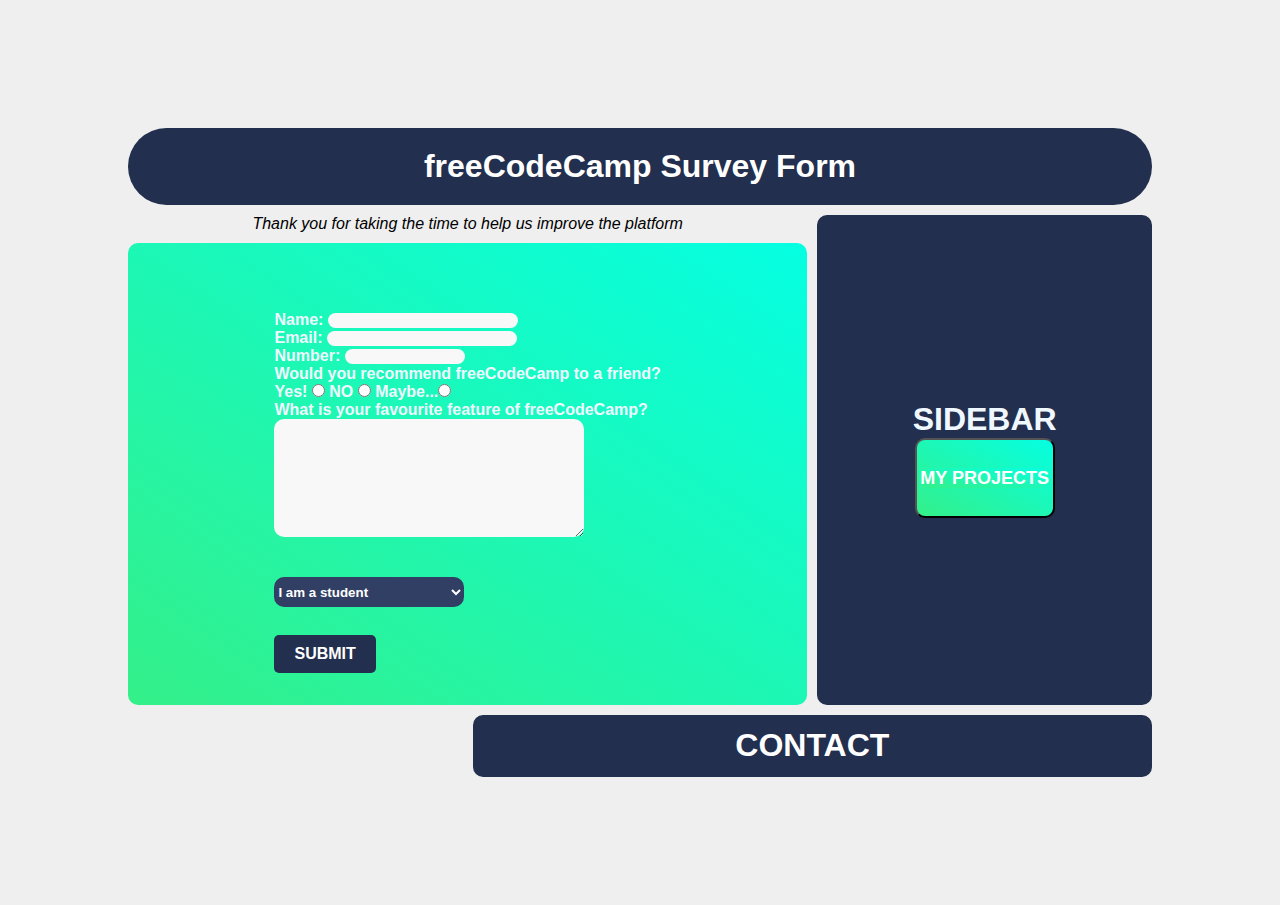
<file: index.html>
<!DOCTYPE html>
<html lang="en">
  <head>
    <meta charset="UTF-8" />
    <meta name="viewport" content="width=device-width, initial-scale=1.0" />
    <link rel="stylesheet" href="style.css" />
    <title>SurveyFormFreecodeCamp</title>
  </head>

  <body>
    <div class="container">
      <h1 class="mainTitle">freeCodeCamp Survey Form</h1>
      <h2 class="description">
        Thank you for taking the time to help us improve the platform
      </h2>
      <div class="content">
        <form>
          <!-- NAME FORM: -->
          <label for="name" id="name-label"> Name:</label>
          <input class="inputBox" id="name" type="text" required />
          <br />
          <!-- EMAIL FORM: -->
          <label for="email" id="email-label"> Email:</label>
          <input class="inputBox" id="email" type="email" required />
          <br />
          <!-- NUMBER FORM: -->
          <label for="number" id="number-label"> Number:</label>
          <input
            type="number"
            class="inputBox"
            min="0"
            max="9999999"
            required
          />
          <br />
          <label>
            Would you recommend freeCodeCamp to a friend?
            <br />
            <label for="option1"
              >Yes! <input type="radio" name="optionGroup" value="option1"
            /></label>
            <label for="option2"
              >NO <input type="radio" name="optionGroup" value="option1"
            /></label>
            <label for="option3"
              >Maybe...<input type="radio" name="optionGroup" value="option1"
            /></label>
          </label>
          <br />
          <!-- TEXT FORM: -->
          <label for="feature" id="name-label">
            What is your favourite feature of freeCodeCamp?
          </label>
          <br />
          <textarea
            class="inputBox"
            name="text"
            id="textform"
            cols="30"
            rows="10"
          ></textarea>
          <br />
          <br />
          <br />
          <select name="dropdown" class="dropdown">
            <option value="option1">I am a student</option>
            <option value="option2">I am a professional</option>
          </select>
          <br />
          <br />
          <button class="submit" type="submit">SUBMIT</button>
        </form>
      </div>
      <div class="sidebar">
        SIDEBAR
        <button id="fantasyButton">
          <a id="fantasyButton" href="projects/links.html"> MY PROJECTS</a>
        </button>
      </div>
      <a class="footer" href="page2.html">CONTACT</a>
    </div>
  </body>
</html>
</file>
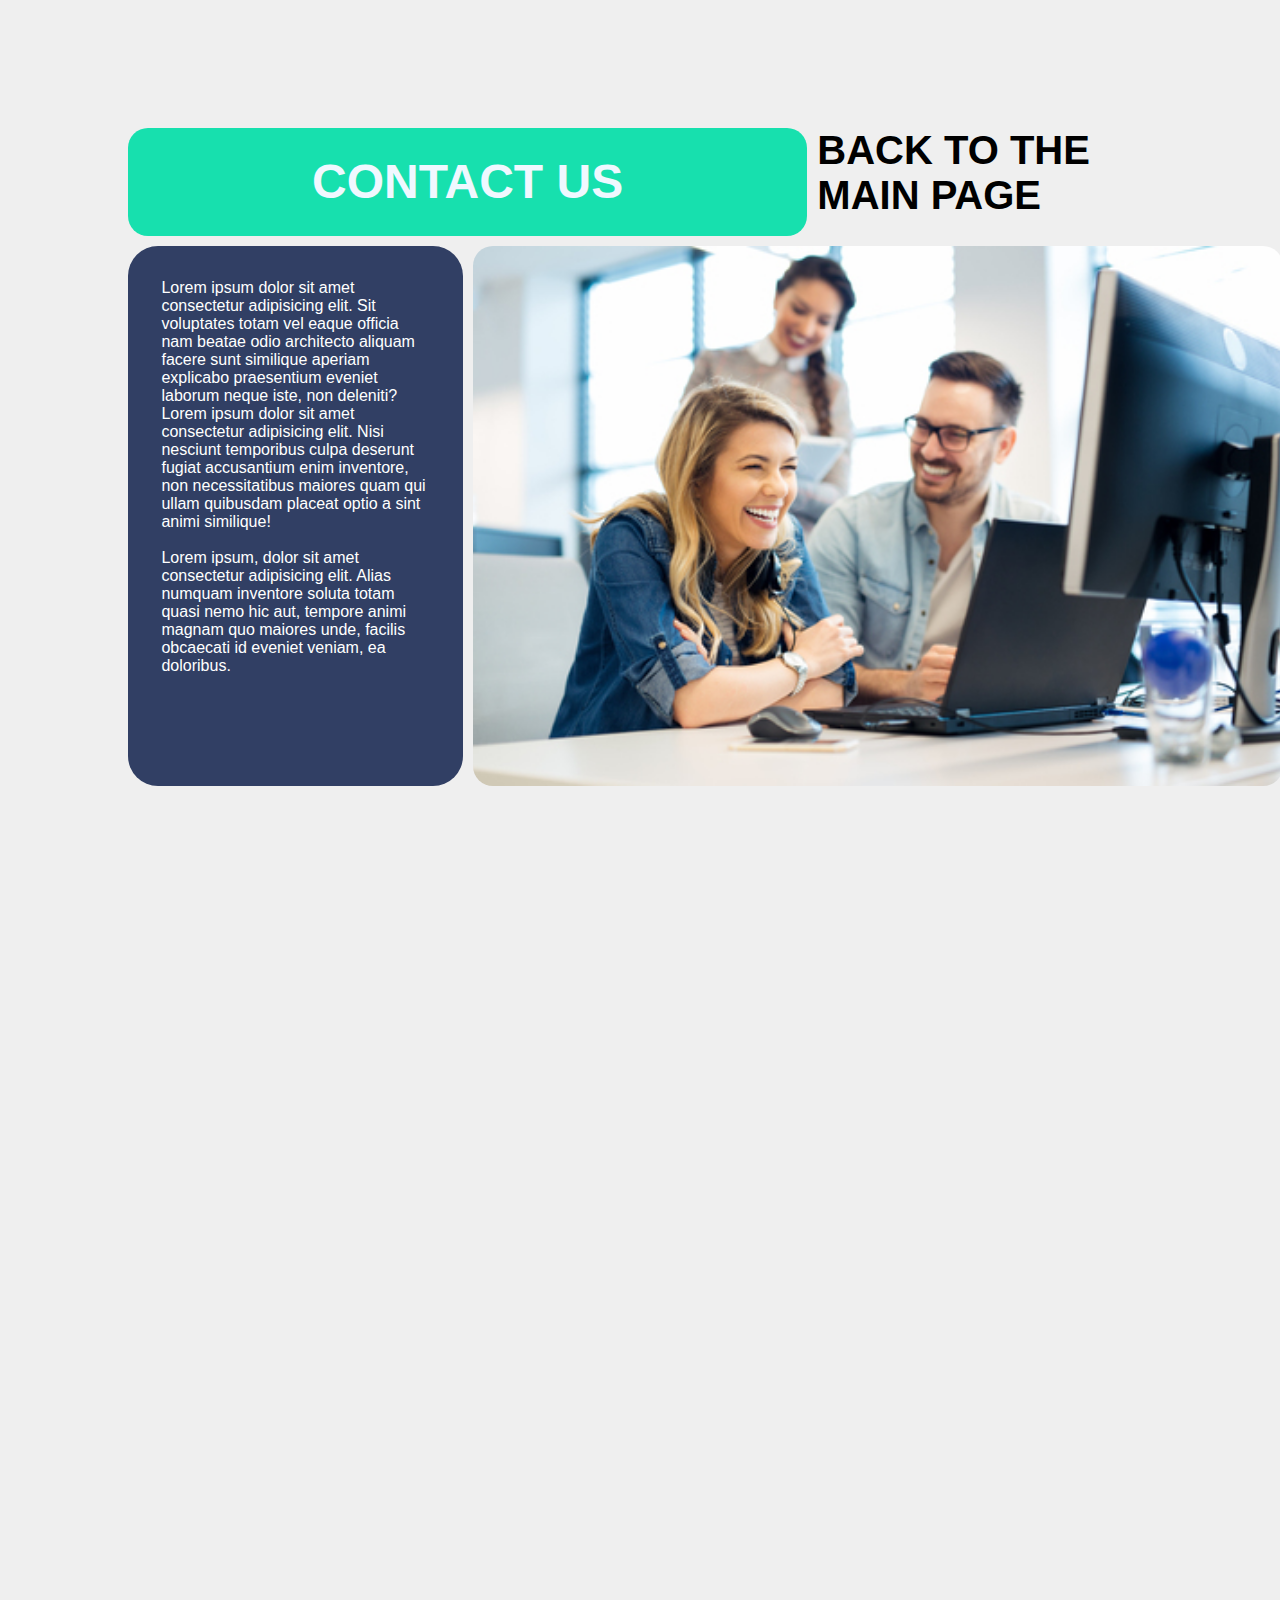
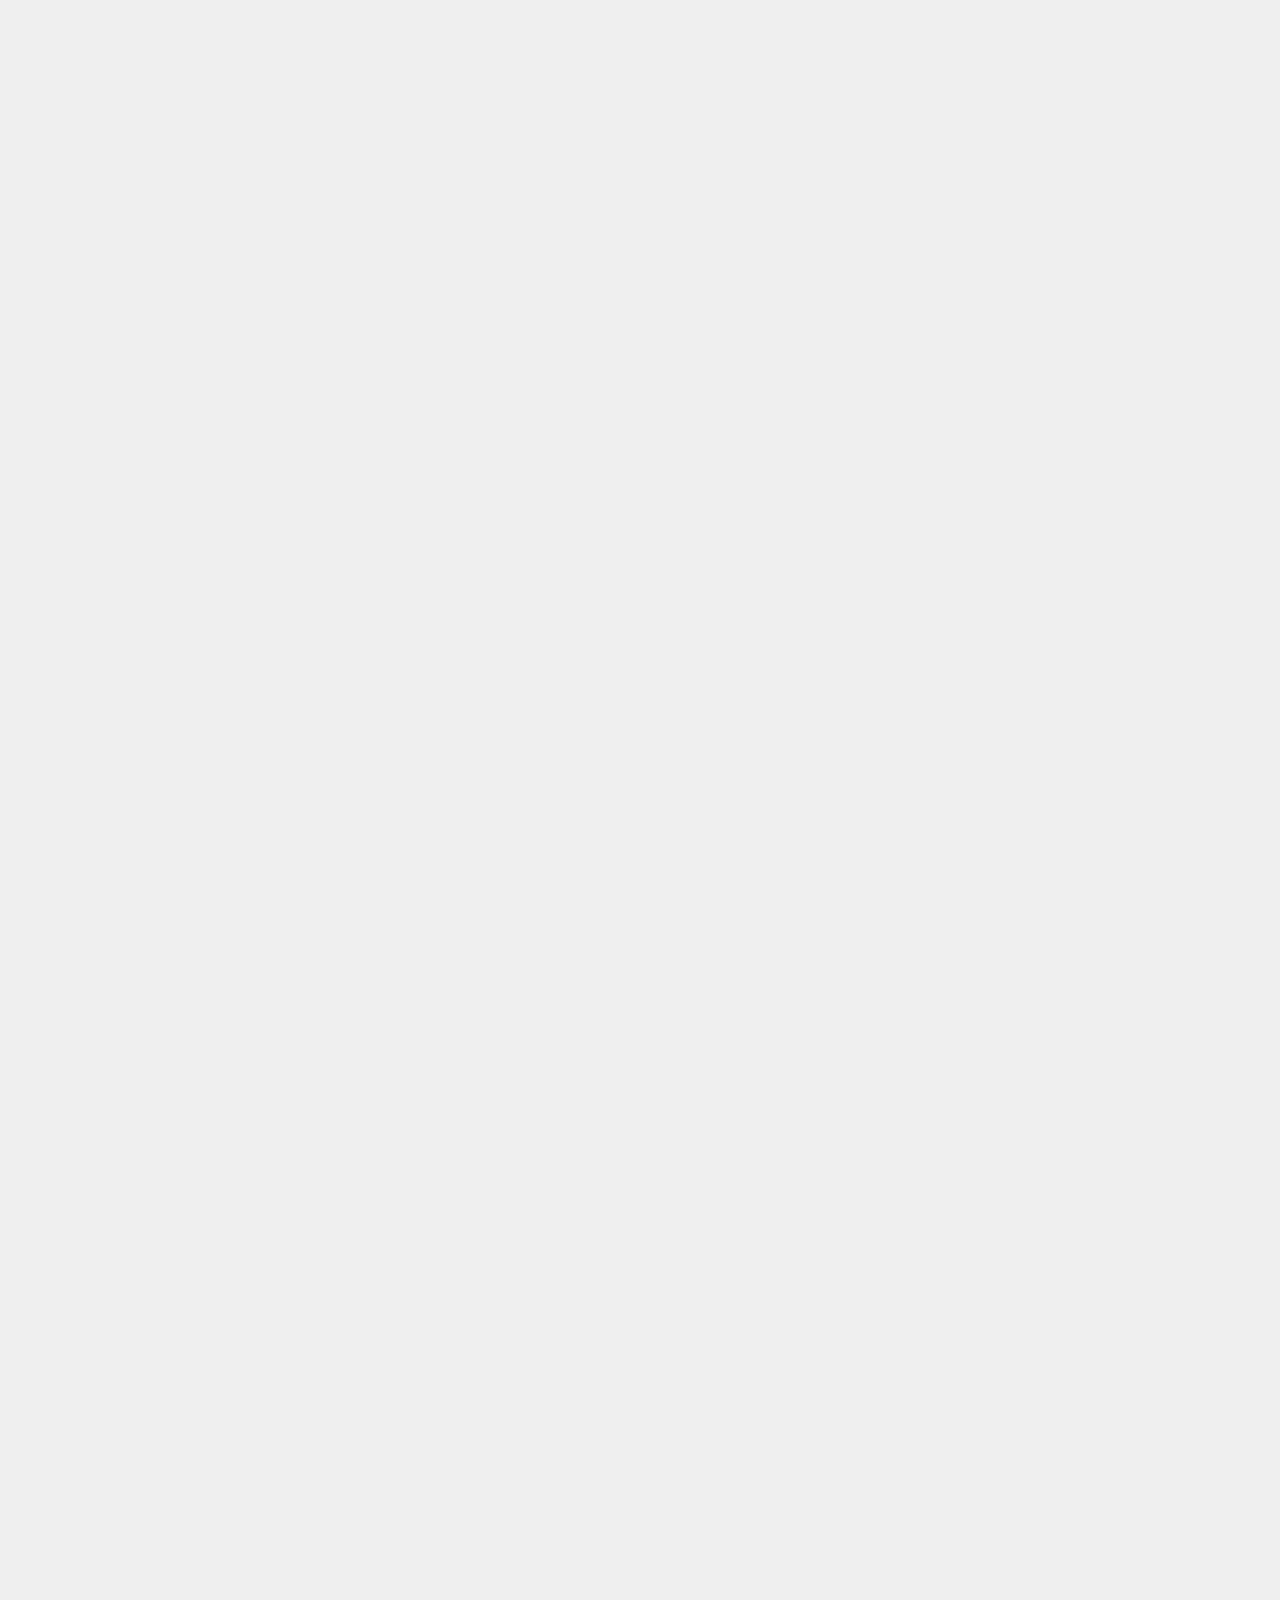
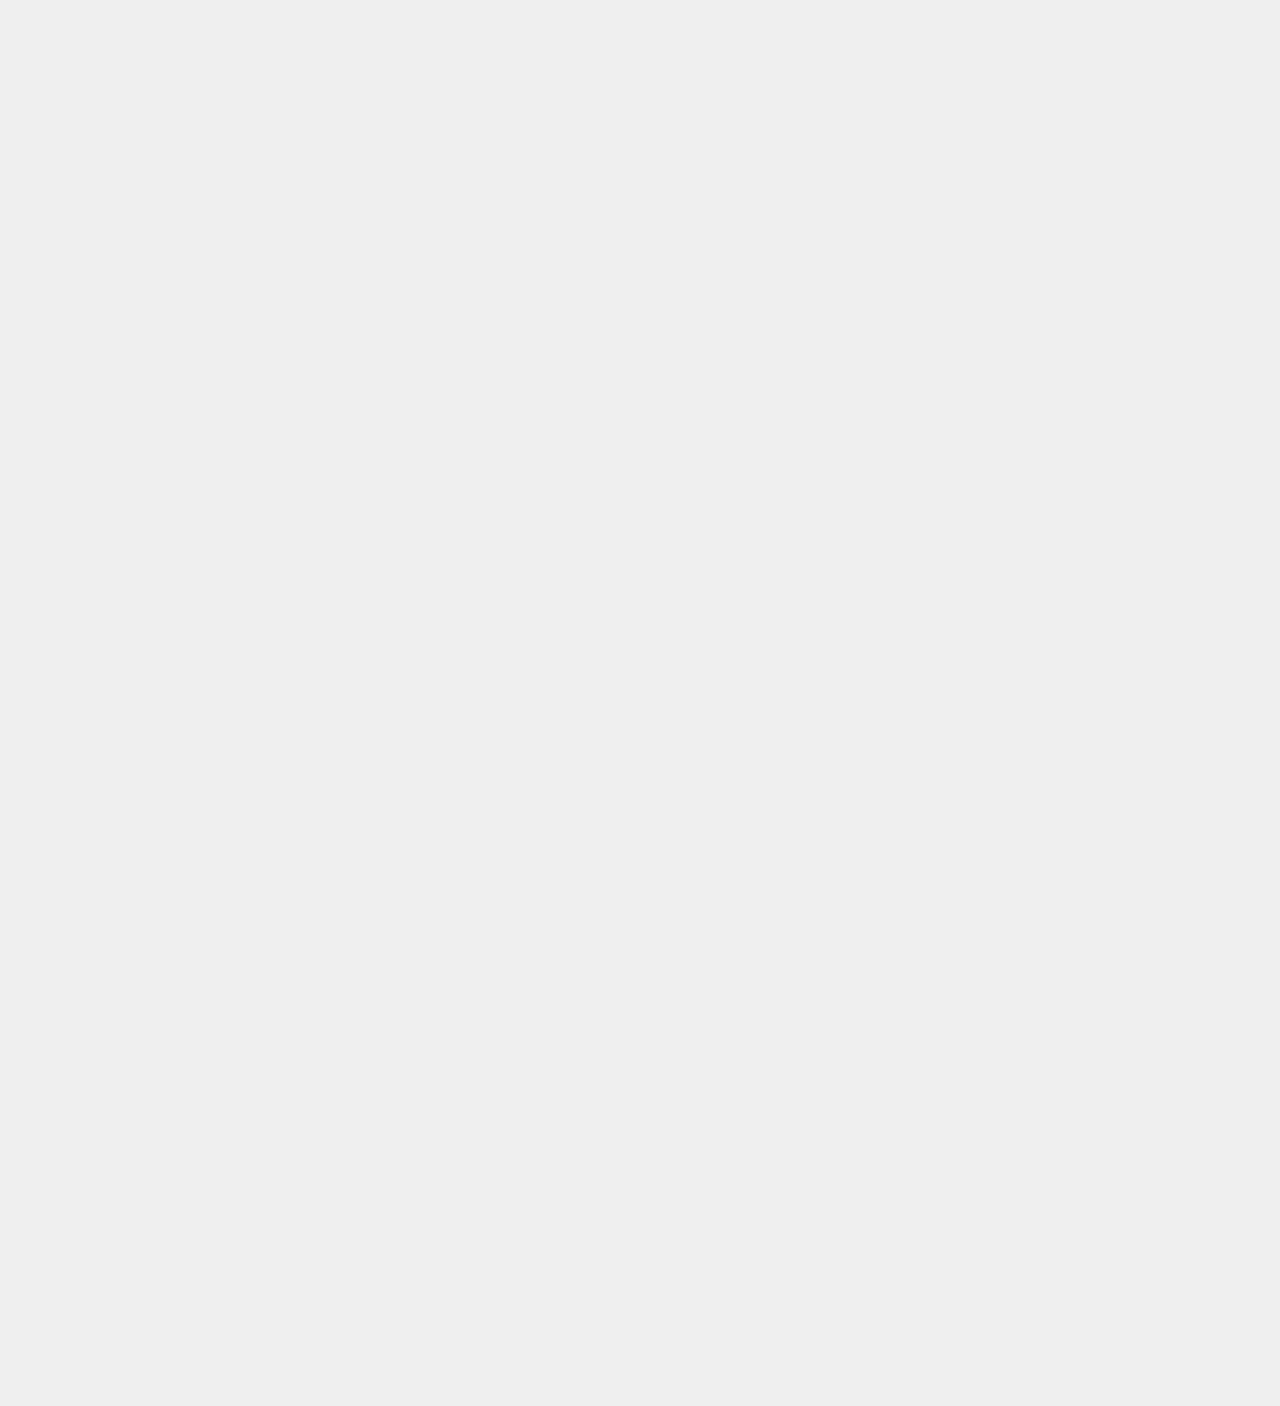
<file: page2.html>
<!DOCTYPE html>
<html lang="en">
  <head>
    <meta charset="UTF-8" />
    <meta name="viewport" content="width=device-width, initial-scale=1.0" />
    <link rel="stylesheet" href="style.css" />
    <title>Contact page</title>
  </head>
  <body>
    <div class="container" id="container2">
      <div class="contact">
        <h1>CONTACT US</h1>
      </div>
      <a href="index.html" id="backtoMain">BACK TO THE MAIN PAGE</a>
      <p class="content2">
        Lorem ipsum dolor sit amet consectetur adipisicing elit. Sit voluptates
        totam vel eaque officia nam beatae odio architecto aliquam facere sunt
        similique aperiam explicabo praesentium eveniet laborum neque iste, non
        deleniti? Lorem ipsum dolor sit amet consectetur adipisicing elit. Nisi
        nesciunt temporibus culpa deserunt fugiat accusantium enim inventore,
        non necessitatibus maiores quam qui ullam quibusdam placeat optio a sint
        animi similique!
        <br />
        <br />
        Lorem ipsum, dolor sit amet consectetur adipisicing elit. Alias numquam
        inventore soluta totam quasi nemo hic aut, tempore animi magnam quo
        maiores unde, facilis obcaecati id eveniet veniam, ea doloribus.
      </p>
      <img
        class="imageDevs"
        src="images/zorandim180200044.jpg"
        alt="group of developers"
      />
    </div>
  </body>
</html>
</file>
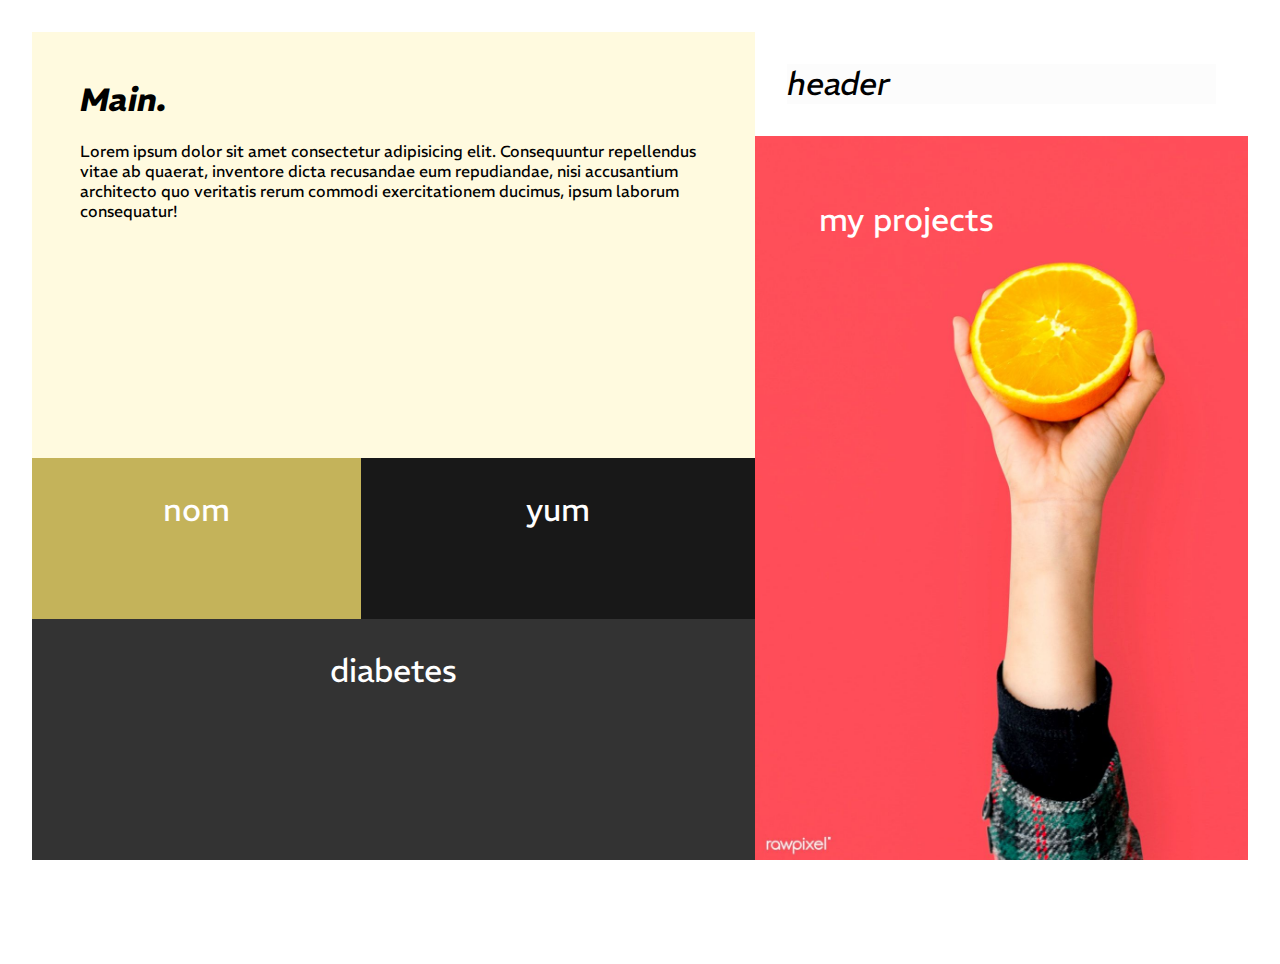
<file: projects/links.html>
<!DOCTYPE html>
<html lang="en">
  <head>
    <meta charset="UTF-8" />
    <meta name="viewport" content="width=device-width, initial-scale=1.0" />
    <link rel="stylesheet" href="links.css" />
    <link rel="stylesheet" href="https://fonts.googleapis.com/css?family=REM" />
    <title>My projects</title>
  </head>
  <body>
    <div class="grid-container">
      <main>
        <div class="main-content">
          <h1>Main.</h1>
          <p>
            Lorem ipsum dolor sit amet consectetur adipisicing elit.
            Consequuntur repellendus vitae ab quaerat, inventore dicta
            recusandae eum repudiandae, nisi accusantium architecto quo
            veritatis rerum commodi exercitationem ducimus, ipsum laborum
            consequatur!
          </p>
        </div>
      </main>

      <div class="nom"><p>nom</p></div>

      <div class="yum"><p>yum</p></div>

      <div class="diabetes"><p>diabetes</p></div>

      <header>header</header>

      <div class="projects">my projects</div>
    </div>
  </body>
</html>
</file>
<file: style.css>
* {
    margin: 0;
    padding: 0;
    font-family: sans-serif;
}

body{
    background-color:rgb(239, 239, 239);
}

.container{
    padding: 10%;
    display: grid;
    grid-template-columns: repeat(3, 1fr);
    grid-template-rows: 0.2fr 0.1fr 6fr 0.8fr;

    grid-template-areas: 
    "mainTitle mainTitle mainTitle"
    "description description sidebar"
    "content content sidebar"
    "blank footer footer";
    gap: 10px;
}

.mainTitle{
    background-color: rgb(35, 47, 78);
    border-radius: 40px;
    color: rgb(255, 255, 255);
    font-size: xx-large;

    display: flex;
    align-items: center;
    justify-content: center;  
    grid-column: span 2; 
    padding: 20px;
    grid-area: mainTitle;
}

.description{
    font-size: medium;
    font-weight: lighter;
    font-style: italic;
    display: flex;
    justify-content: center;
    align-items: center;

    grid-column: span 2;
    grid-area: description;
}

.contact{
    background-color: rgb(23, 224, 174);
    display: flex;
    align-items: center;
    justify-content: center;
    border-radius: 20px;
    font-size: x-large;
    color: aliceblue;
    grid-column: span 2;
}

.container, container2{
    grid-template-areas: 
    "";
}

a{
    text-decoration: none;
    font-weight: bold;
    font-size: 40px;
    
}

a, backtoMain:visited{
    color: black;
    font-weight: bold;
    font-size: 40px;
}

.content{
    background: linear-gradient(to bottom left, rgb(5, 255, 226), rgb(52, 240, 137));
    grid-column: span 2;
    border-radius: 10px;
    color: aliceblue;
    font-weight: bold;

    display: flex;
    align-items: auto;
    justify-content: center;
    grid-area: content;
    padding-top: 10%;
}

.imageDevs{
    grid-column-start: 2;
    grid-column-end: 4;
    height: 60vh;
    border-radius: 20px;
    border-color: black;

}

.content2{
    background-color: rgb(49, 63, 100);
    color: #fff;
    padding: 10%;
    border-radius: 30px;
    font-family: Verdana, Geneva, Tahoma, sans-serif;
}


.content form{
    accent-color: rgb(255, 130, 5);
}


.inputBox{
    background-color: rgb(248, 248, 248);
    border-radius: 10px;
    color: white;
    width: 120px;
    text-decoration: none;
    border: none;
}

#name{
    width: 190px;
}

#email{
    width: 190px;
}

#textform{
    color: black;
    width: 80%;
    height: 30%

}

#textform:enabled{
    border-inline: none;
    border: none;
}

.sidebar{
    background-color: rgb(35, 47, 78);
    border-radius: 10px;
    color: aliceblue;
    font-weight: bold;
    font-size: xx-large;

    /*USING FLEXBOX WITHIN ELEMENT IN THE GRID*/
    display: flex;
    flex-direction: column;
    justify-content: center;
    align-items: center;
    grid-area: sidebar;
}

.sidebar #fantasyButton{
    color: #fff;
    font-size: large;
    height: 80px;
    width: 140px;
    background: linear-gradient(to bottom left, rgb(5, 255, 226), rgb(52, 240, 137));
    border-radius: 10px;
}
.footer{
    color: white;
    background-color: rgb(35, 47, 78);
    border-radius: 10px;
    display: flex;
    justify-content: center;
    font-size: xx-large;
    font-weight: bold;
    align-items: center;
    grid-area: footer;
    text-decoration: none;
}

.footer:hover{
    background-color: rgb(49, 63, 100);
}

/* Style submit button */
.submit {
    font-weight: bold;
    margin-top: 10px;
    padding: 10px 20px;
    background-color: rgb(35, 47, 78);
    color: #fff;
    border: none;
    border-radius: 5px;
    font-size: 16px;
    cursor: pointer;
}

.dropdown{
    color: white;
    font-weight: bold;
    height: 30px;
    width: 190px;
    background-color: rgb(49, 63, 100);
    border: 0;
    border-radius: 10px;
}

.dropdown:focus{
    background-color: rgb(71, 89, 136)
}


.submit:hover{
    background-color: rgb(49, 63, 100);
}

.projects-container{
    display: grid;
    grid-template-columns: 200px 1fr 200px;
    grid-template-rows: 100px 1fr 2fr 400px;    
}

.content-projects{
    grid-column-start: 2;
    grid-column-end: 3;
    border-radius: 20px;
    grid-row-start: 2;
    background-color: rgb(0, 182, 164);
}

.list-projects{
    background-color: antiquewhite;
    display: flex;
    flex-direction: column;
    justify-content: center;
    align-items: center;
}
#title-projects{
    display: flex;
    justify-content: center;
    align-items: center;
    font-size: xx-large;
    font-weight: bold;
    color: rgb(35, 47, 78);

}

/*MEDIA QUERIES*/

/*900 px is a random number. Mobile devices? Google it bruh*/
/*THE WHOLE GRID LAYOUT CHANGES IF THE PAGE WIDTH < 900px*/
@media screen and (width < 900px){
    .container{
        background-color: rgb(255, 255, 255);
        grid-template-columns: repeat(2, 1fr);
        grid-template-rows: 0.2fr 0.1fr 6fr 0.8fr;
    
        grid-template-areas: 
        "mainTitle mainTitle"
        "description  sidebar"
        "content  sidebar"
        " footer footer";
    }
    
}
</file>
<file: projects/links.css>
body{
    margin: 2em;
    font-family: 'REM';
    padding: 0;
    height: 100vh;
}

.grid-container{
    display: grid;
    grid-template-columns: 1fr 1.2fr 1.5fr;
    grid-template-rows: 1fr 4fr 2fr 3fr;
    height: 92vh;
}

main{
    transition: 0.4s ease-in-out;
    background: #FFFADF;
    grid-column-start: 1;
    grid-column-end: 3;

    grid-row-start: 1;
    grid-row-end: 3;
}

.main-content{
    margin: 3em;
}

.main-content h1{
    font-style: italic;
}

.nom{
    color: white;
    background-color: #C4B35A;
    grid-column-start: 1;
    grid-column-end: 2;
    
    grid-row-start: 3;
    grid-row-end: 4;
}

.nom p{
    font-size: xx-large;
    display: flex;
    justify-content: center;
}


.yum{
    background-color: #181818;
    grid-column-start: 2;
    grid-column-end: 3;
    
    grid-row-start: 3;
    grid-row-end: 4;
}

.yum p{
    color: white;
    font-size: xx-large;

    display: flex;
    justify-content: center;
}

.diabetes{
    color: white;
    background-color: #333333;
    grid-column-start: 1;
    grid-column-end: 3;
    
    grid-row-start: 4;
    grid-row-end: 5;
}

.diabetes p{
    font-size: xx-large;
    display: flex;
    justify-content: center;
}

.projects{
    transition: 0.4s ease-in-out;
    color: white;
    padding: 2em;
    font-style: bold;
    font-size: xx-large;
    background: url('../images/orange.jpg');
    background-size: cover;
    grid-column-start: 3;
    grid-column-end: 4;
    
    grid-row-start: 2;
    grid-row-end: 5;
}

.projects:hover{
    transform: scale(1.1);
}

main:hover{
    transform: scale(1.1);
}

header{
    background-color: #fcfcfc;
    font-size: xx-large;
    font-style: italic;
    margin: 1em;

}
</file>
